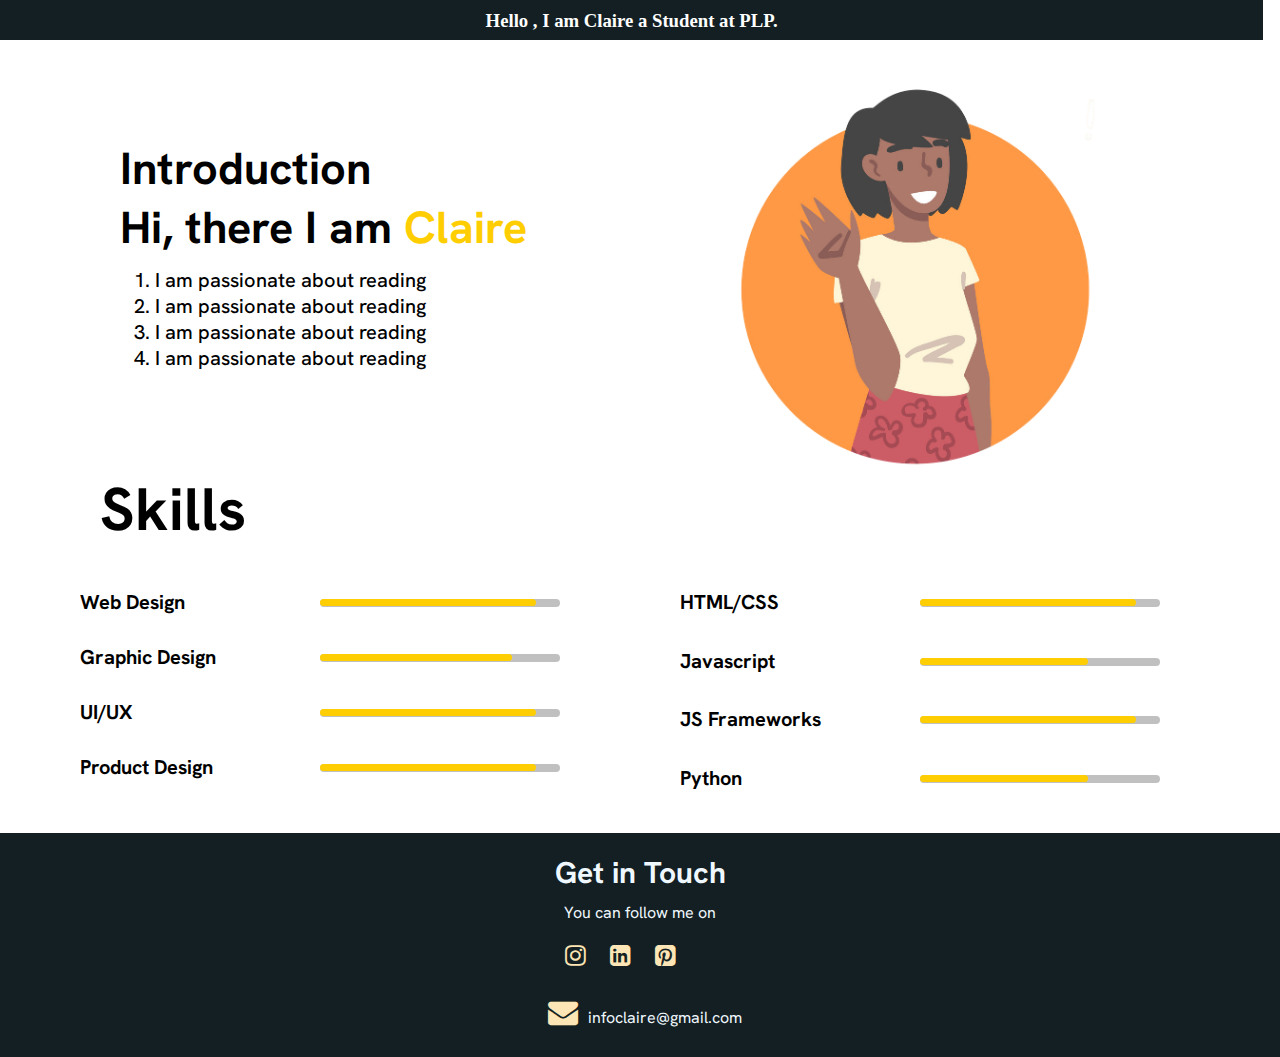
<file: index.html>
<!DOCTYPE html>
<html lang="en">
<head>
    <meta charset="UTF-8">
    <meta name="viewport" content="width=device-width, initial-scale=1.0">
    <link href="https://fonts.googleapis.com/css2?family=Hanken+Grotesk:ital,wght@0,100..900;1,100..900&display=swap" rel="stylesheet">

    <link rel="stylesheet" href="https://cdnjs.cloudflare.com/ajax/libs/font-awesome/4.7.0/css/font-awesome.min.css">
    <title>Document</title>
    <style>
        *{
            margin: 0;
            padding: 0;
            box-sizing: border-box;
        }
        /*Header*/
        header{
            width: 78.95em;
            height: 40px;
            background-color: #131f22;
            color: white;
            display: flex;
            justify-content: center;
            padding: 10px;
        }


        /* Content + Image*/
        .container{
            display: flex;
            height: 430px;
           padding-top: -30px;

        
        }
        .column{
            width: 50%;
            height: auto;
            display: flex;
            justify-content: center;
            flex-direction: column;
            padding-left: 120px;
        }

        .column1{
            width: 50%;
            height: auto;
            display: flex;
            flex-direction: row;
            justify-content: center;
            padding-left: -100px;
            ;
        }
        img{
            height: 25em;
            margin-top: 2em;
            margin-left: -90px;
        }
        h1,h2{
            font-family: "Hanken Grotesk", sans-serif;
            font-weight: 700;
            font-size: 45px;
        }
        ol{
            margin-left: 35px;
            margin-top: 10px;
            font-family: "Hanken Grotesk", sans-serif;
            font-size: 20px;
            font-weight: 500;
        }

        /* Text for skills*/
        #skills{
            font-family: "Hanken Grotesk", sans-serif;
            font-size: 60px;
            margin-left: 100px; 
        } 

        /*Skills Information - first column*/
        .skills{
            display: flex;
            height: 250px;
        }
        .Text{
            width: 50%;
            height: auto;
            display: inline;
            justify-content: space-between;
            padding: 40px;
            padding-top: 16px;
            }
        .webskill{
            width: 500px;
            height: 40px; 
            margin-left: 20px;
            margin-top: 15px;
            display: flex;
            justify-content: space-between;
            font-family: "Hanken Grotesk", sans-serif;
            font-size: 20px;
            padding-left: 20px;
        }
        span{
            margin-top: 10px;
           
        }
        .container1 { 
            background-color: rgb(192, 192, 192); 
            width: 50%; 
            height: 8px;
            border-radius: 15px; 
            margin-top: 20px;
        } 
        .skill { 
            background-color: #ffce02; 
            color: white; 
            padding: 1.5%; 
            text-align: right; 
            /* font-size: 12px; */
            border-radius: 15px; 
        } 
  
        .html { 
            width: 90%; 
        } 


        /*2nd Column*/
        .details{
            width: 50%;
            height: auto;
            display: inline;
            justify-content: space-between;
            padding-top: 16px;
            display: grid;
        }
 
        /*Footer*/
        .footer {
            width: 100%;
            background-color: #131f22;
            display:flex;
            flex-direction: column;
          align-items: center;
            margin-top: 35px;
            padding-left: 50px;
            padding: 20px;
            color: aliceblue; 
            font-family: "Hanken Grotesk", sans-serif;
        }
        span{
            display: inline;
        }
        i{
            margin: 10px;
        }
 
        /* RESPONSIVENESS*/
        @media screen and (min-width:320px) and (max-width:480px) {
            body{
                width: auto;
            }
            header{
                width: auto;
            }

            .column1{
                display: none;
            }
            .column{
            width: 100%;
            padding-left: 0px;
            margin-top: -40px;
            height: 450px;
            }

            ol{
            margin-top: 26px;
            }

            #skills{
            font-size: 50px;
            margin-left: 0px; 
            margin-top: -50px;
            } 
            .skills{
             height: 480px;
            flex-direction: column;
            width: auto;
            }
            .Text{
            width: auto;
            padding: 0px;
            }
            .details{
            width: auto;
            display: inline;
            padding-top: 0px;
            
        }
            .webskill{
            width: auto; 
            margin-left: 00px;
            padding-left: 00px;
        }
        .container1 { 
            height: 5px;
            margin-right: 10px;
        } 
        h4{
            font-size: 17px; 
        }
        .footer{
            margin-top: 0px;
        }
        

        }
        @media screen  and  (max-width:768px) and (min-width:481px){
            body{
                width: auto;
            }
            header{
            width: auto;
            }
            .container{
            height: 240px;
            }
            .column{
            width: 55%;
            padding-left: 20px;
            padding-top: 20px;
            }
            h1,h2{
                font-size: 17px;
                padding-left: 20px;
            }
            ol{
                font-size: 0.9em;
                margin-left: -0.5px;
            }
            .column1{
            width: 50%;
            height: auto;
            }
            img{
            height: 10em;
            margin-left: 0px;
            }
            #skills{
            margin-left: 0px; 
            } 
            .skills{
            height: 480px;
            flex-direction: column;
            }
            .Text{
            width: auto;
           
            padding: 0px;
            padding-top: 0px;
            }
            .webskill{
            width: 390px;
            padding-left: 0px;
            }
            .container1 { 
            width: 40%; 
            height: 5px;
            } 
            .details{
            width: auto;
            padding-top: 0px;
            }
            .footer {
            width: 100%;
            margin-top: 10px;
            
        }
            
    }

      

	

        
    </style>
</head>
<body>
    <header>
       <h3> Hello , I am Claire a Student at PLP.</h3> 
    </header>
    <div class="container">
        <div class="column">
            <h1>Introduction</h1>
            <h2>Hi, there I am <span style="color:#ffce02;"> Claire</span></h2>
                <ol>
                    <li>I am passionate about reading</li>
                    <li>I am passionate about reading</li>
                    <li>I am passionate about reading</li>
                    <li>I am passionate about reading</li>
                </ol>
        </div>
        <div class="column1">
            <img src="illustartion.png" alt="">
        </div>
    </div>

    <h1 id="skills">Skills</h1>
    
    <div class="skills">
         <div class="Text">
            
            <div class="webskill">
              <span> <h4>Web Design</h4></span>  
                <div class="container1">
                    <div class="skill html"></div>
                </div>

            </div>

            <div class="webskill">
                <span> <h4>Graphic Design</h4></span>  
                  <div class="container1">
                      <div class="skill html" style="width:80%"></div>
                  </div>
  
              </div>

              <div class="webskill">
                <span> <h4>UI/UX</h4></span>  
                  <div class="container1">
                      <div class="skill html"></div>
                  </div>
  
              </div>

              <div class="webskill">
                <span> <h4>Product Design</h4></span>  
                  <div class="container1">
                      <div class="skill html"></div>
                  </div>
              </div>

        </div>

        <div class="details"> 
          <div class="webskill">
                <span> <h4>HTML/CSS</h4></span>  
                  <div class="container1">
                      <div class="skill html"></div>
                  </div>
            </div>

            <div class="webskill">
                <span> <h4>Javascript</h4></span>  
                  <div class="container1">
                      <div class="skill html" style="width:70%"></div>
                  </div>
            </div>

            <div class="webskill">
                <span> <h4>JS Frameworks</h4></span>  
                  <div class="container1">
                      <div class="skill html"></div>
                  </div>
            </div>

            <div class="webskill">
                <span> <h4>Python</h3></span>  
                  <div class="container1">
                      <div class="skill html" style="width:70%"></div>
                  </div>
            </div>

      
                  
        </div>
    </div>

    <div class="footer">
        
            <h2 style="font-size: 30px;">Get in Touch </h2>
                <p style="margin-top: 10px;">You can follow me on</p>
                <span style="margin-left: -40px;">
                    <i style="font-size:24px; color: #fee5b5;" class="fa">&#xf16d;</i>
                    <i style="font-size:24px; color: #fee5b5;" class="fa fa-linkedin-square"></i>
                    <i style="font-size:24px; color:#fee5b5 ;" class="fa fa-pinterest-square"></i><br>
                 </span>

                <span style="display: inline-flex;"><i class="fa fa-envelope" style="font-size:30px;color: #fee5b5;"></i>
                    <p style="margin-top: 20px;">infoclaire@gmail.com</p> 
   </span>


        

      
    </div>
    


   
   

   


</body>
</html>
</file>
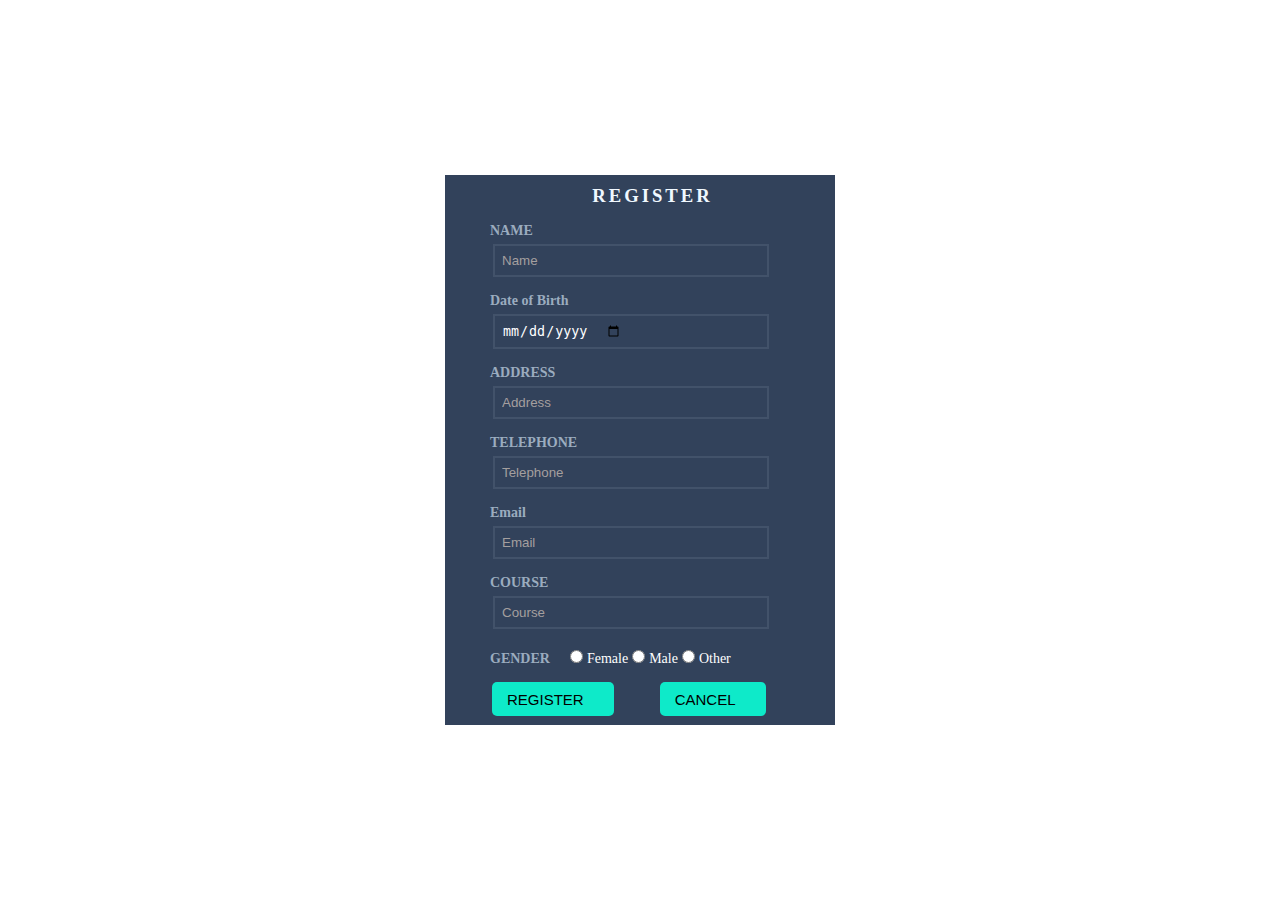
<file: forms.html>
<!DOCTYPE html>
<html lang="en">
<head>
    <meta charset="UTF-8">
    <meta name="viewport" content="width=device-width, initial-scale=1.0">
    <title>Document</title>
    <script>
         src="https://code.jquery.com/jquery-3.4.1.js"
        integrity="sha256-WpOohJOqMqqyKL9FccASB9O0KwACQJpFTUBLTYOVvVU="
         crossorigin="anonymous"</script>
    </script>

    <script>
        function SubForm (){
    $.ajax({
        url:'https://api.apispreadsheets.com/data/f5uknsIRkRCIoXoL/',
        type:'post',
        data:$("#myform").serializeArray(),
        success: function(){
          alert("Registration Succesful:)")
        },
        error: function(){
          alert("There was an error :(")
        }
    });
}
    </script>

    <style>
        *{
            margin: 0;
            padding: 0;
            box-sizing: border-box;
        }
        body{
            display: flex;
            min-height: 100vh;
            justify-content: center;
            align-items: center;
        }
        #myform{
            display: flex;
            padding-left: 45px;
            width: 390px;
            height: 550px;
            background-color:#32425b ;
            flex-direction: column;
        }
        
        input[type=text], input[type=tel] ,input[type=email] , input[type=date] {
            width: 80%;
            padding: 7px;
            background: none;
            border: 2px #42526a solid;
            display: inline-flex;
            margin-left: 3px;
            margin-top: 5px;
            color: white;
        }
        input[type="radio"] + label{
            color: white;
        
            
        }
        ::placeholder{
            color: rgb(164, 159, 159);
        }
        label{
            margin-top: 16px;
            font-family: Georgia, 'Times New Roman', Times, serif;
            font-size: 14px;
            color: #9bacbf;
        }
        h3{
            text-align: center;
            margin-right: 20px;
            color: aliceblue;
            font-family: Georgia, 'Times New Roman', Times, serif;
            letter-spacing: 3px;
            margin-top: 10px;
        }
        .gender{ 
            margin-top: 20px;
        }

        .button{
            margin-top: 10px;
        }
        button{
            padding: 9px 30px 8px 15px;
            display: inline-block;
            background-color: #0eeac9;
            border: none;
            margin: 5px 2px;
            font-size: 15px;
            border-radius: 5px;
          
        }
    
    </style>
</head>
<body>
    <form id="myform">
       
        <h3>
            REGISTER
        </h3>

        <label for="name"><b>NAME</b></label>
        <input type="text" placeholder="Name" name="name" required>
            
            
                <label for="date Of Birth"><b>Date of Birth</b></label>
                <input type="date" placeholder="date of Birth" name="dOB" required>
               

            <label for="Address"><b>ADDRESS</b></label>
             <input type="text" placeholder="Address" required>
       
            <label for="Telephone"><b>TELEPHONE</b></label>
             <input type="tel" placeholder="Telephone" required>
        
        
        
            <label for="Email "><b>Email</b></label>
             <input type="email" placeholder="Email" required>
       
        
        
            <label for="Course "><b>COURSE</b></label>
            <input type="text" placeholder="Course" required>
       
        <span class="gender">
            <label for="gender"><b>GENDER</b></label> &nbsp; &nbsp;
            <input type="radio" name="gender" value="Female" > <label >Female</label> 
            <input type="radio" name="gender" value="Male"> <label >Male</label>
            <input type="radio" name="gender" value="Other"> <label>Other</label>
        </span>
        
        <div class="button">
            <button onclick="Subform()">REGISTER </button>
            <button style="margin-left: 40px;"> CANCEL</button>
        </div>
       
        <div class="button1">
            
        </div>

    </form>
    
</body>
</html>
</file>
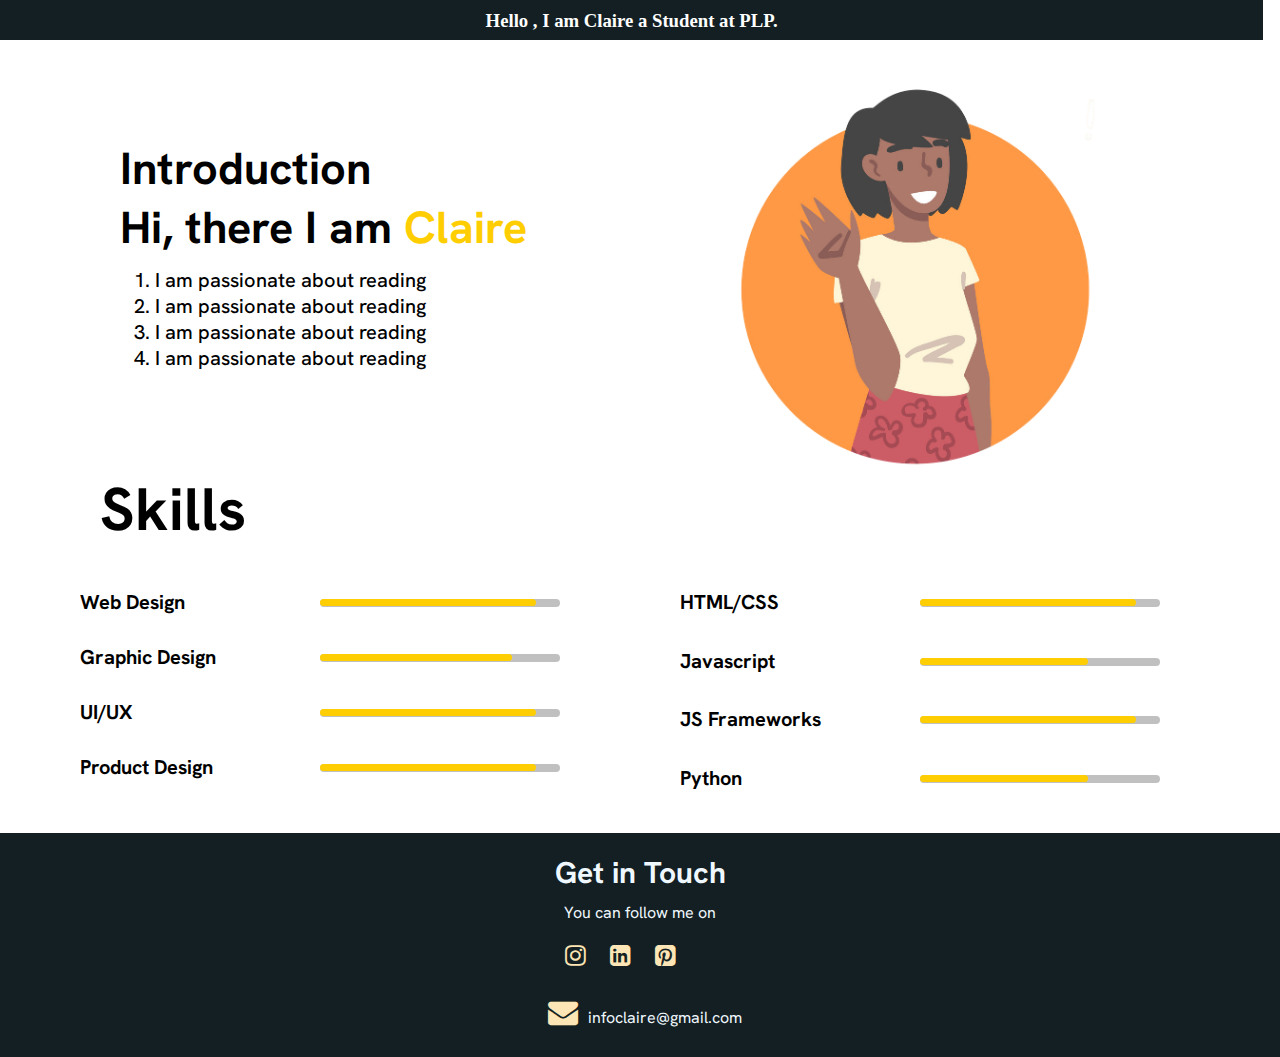
<file: index..html>
<!DOCTYPE html>
<html lang="en">
<head>
    <meta charset="UTF-8">
    <meta name="viewport" content="width=device-width, initial-scale=1.0">
    <link href="https://fonts.googleapis.com/css2?family=Hanken+Grotesk:ital,wght@0,100..900;1,100..900&display=swap" rel="stylesheet">

    <link rel="stylesheet" href="https://cdnjs.cloudflare.com/ajax/libs/font-awesome/4.7.0/css/font-awesome.min.css">
    <title>Document</title>
    <style>
        *{
            margin: 0;
            padding: 0;
            box-sizing: border-box;
        }
        /*Header*/
        header{
            width: 78.95em;
            height: 40px;
            background-color: #131f22;
            color: white;
            display: flex;
            justify-content: center;
            padding: 10px;
        }


        /* Content + Image*/
        .container{
            display: flex;
            height: 430px;
           padding-top: -30px;

        
        }
        .column{
            width: 50%;
            height: auto;
            display: flex;
            justify-content: center;
            flex-direction: column;
            padding-left: 120px;
        }

        .column1{
            width: 50%;
            height: auto;
            display: flex;
            flex-direction: row;
            justify-content: center;
            padding-left: -100px;
            ;
        }
        img{
            height: 25em;
            margin-top: 2em;
            margin-left: -90px;
        }
        h1,h2{
            font-family: "Hanken Grotesk", sans-serif;
            font-weight: 700;
            font-size: 45px;
        }
        ol{
            margin-left: 35px;
            margin-top: 10px;
            font-family: "Hanken Grotesk", sans-serif;
            font-size: 20px;
            font-weight: 500;
        }

        /* Text for skills*/
        #skills{
            font-family: "Hanken Grotesk", sans-serif;
            font-size: 60px;
            margin-left: 100px; 
        } 

        /*Skills Information - first column*/
        .skills{
            display: flex;
            height: 250px;
        }
        .Text{
            width: 50%;
            height: auto;
            display: inline;
            justify-content: space-between;
            padding: 40px;
            padding-top: 16px;
            }
        .webskill{
            width: 500px;
            height: 40px; 
            margin-left: 20px;
            margin-top: 15px;
            display: flex;
            justify-content: space-between;
            font-family: "Hanken Grotesk", sans-serif;
            font-size: 20px;
            padding-left: 20px;
        }
        span{
            margin-top: 10px;
           
        }
        .container1 { 
            background-color: rgb(192, 192, 192); 
            width: 50%; 
            height: 8px;
            border-radius: 15px; 
            margin-top: 20px;
        } 
        .skill { 
            background-color: #ffce02; 
            color: white; 
            padding: 1.5%; 
            text-align: right; 
            /* font-size: 12px; */
            border-radius: 15px; 
        } 
  
        .html { 
            width: 90%; 
        } 


        /*2nd Column*/
        .details{
            width: 50%;
            height: auto;
            display: inline;
            justify-content: space-between;
            padding-top: 16px;
            display: grid;
        }
 
        /*Footer*/
        .footer {
            width: 100%;
            background-color: #131f22;
            display:flex;
            flex-direction: column;
          align-items: center;
            margin-top: 35px;
            padding-left: 50px;
            padding: 20px;
            color: aliceblue; 
            font-family: "Hanken Grotesk", sans-serif;
        }
        span{
            display: inline;
        }
        i{
            margin: 10px;
        }
 
        /* RESPONSIVENESS*/
        @media screen and (min-width:320px) and (max-width:480px) {
            body{
                width: auto;
            }
            header{
                width: auto;
            }

            .column1{
                display: none;
            }
            .column{
            width: 100%;
            padding-left: 0px;
            margin-top: -40px;
            height: 450px;
            }

            ol{
            margin-top: 26px;
            }

            #skills{
            font-size: 50px;
            margin-left: 0px; 
            margin-top: -50px;
            } 
            .skills{
             height: 480px;
            flex-direction: column;
            width: auto;
            }
            .Text{
            width: auto;
            padding: 0px;
            }
            .details{
            width: auto;
            display: inline;
            padding-top: 0px;
            
        }
            .webskill{
            width: auto; 
            margin-left: 00px;
            padding-left: 00px;
        }
        .container1 { 
            height: 5px;
            margin-right: 10px;
        } 
        h4{
            font-size: 17px; 
        }
        .footer{
            margin-top: 0px;
        }
        

        }
        @media screen  and  (max-width:768px) and (min-width:481px){
            body{
                width: auto;
            }
            header{
            width: auto;
            }
            .container{
            height: 240px;
            }
            .column{
            width: 55%;
            padding-left: 20px;
            padding-top: 20px;
            }
            h1,h2{
                font-size: 17px;
                padding-left: 20px;
            }
            ol{
                font-size: 0.9em;
                margin-left: -0.5px;
            }
            .column1{
            width: 50%;
            height: auto;
            }
            img{
            height: 10em;
            margin-left: 0px;
            }
            #skills{
            margin-left: 0px; 
            } 
            .skills{
            height: 480px;
            flex-direction: column;
            }
            .Text{
            width: auto;
           
            padding: 0px;
            padding-top: 0px;
            }
            .webskill{
            width: 390px;
            padding-left: 0px;
            }
            .container1 { 
            width: 40%; 
            height: 5px;
            } 
            .details{
            width: auto;
            padding-top: 0px;
            }
            .footer {
            width: 100%;
            margin-top: 10px;
            
        }
            
    }

      

	

        
    </style>
</head>
<body>
    <header>
       <h3> Hello , I am Claire a Student at PLP.</h3> 
    </header>
    <div class="container">
        <div class="column">
            <h1>Introduction</h1>
            <h2>Hi, there I am <span style="color:#ffce02;"> Claire</span></h2>
                <ol>
                    <li>I am passionate about reading</li>
                    <li>I am passionate about reading</li>
                    <li>I am passionate about reading</li>
                    <li>I am passionate about reading</li>
                </ol>
        </div>
        <div class="column1">
            <img src="illustartion.png" alt="">
        </div>
    </div>

    <h1 id="skills">Skills</h1>
    
    <div class="skills">
         <div class="Text">
            
            <div class="webskill">
              <span> <h4>Web Design</h4></span>  
                <div class="container1">
                    <div class="skill html"></div>
                </div>

            </div>

            <div class="webskill">
                <span> <h4>Graphic Design</h4></span>  
                  <div class="container1">
                      <div class="skill html" style="width:80%"></div>
                  </div>
  
              </div>

              <div class="webskill">
                <span> <h4>UI/UX</h4></span>  
                  <div class="container1">
                      <div class="skill html"></div>
                  </div>
  
              </div>

              <div class="webskill">
                <span> <h4>Product Design</h4></span>  
                  <div class="container1">
                      <div class="skill html"></div>
                  </div>
              </div>

        </div>

        <div class="details"> 
          <div class="webskill">
                <span> <h4>HTML/CSS</h4></span>  
                  <div class="container1">
                      <div class="skill html"></div>
                  </div>
            </div>

            <div class="webskill">
                <span> <h4>Javascript</h4></span>  
                  <div class="container1">
                      <div class="skill html" style="width:70%"></div>
                  </div>
            </div>

            <div class="webskill">
                <span> <h4>JS Frameworks</h4></span>  
                  <div class="container1">
                      <div class="skill html"></div>
                  </div>
            </div>

            <div class="webskill">
                <span> <h4>Python</h3></span>  
                  <div class="container1">
                      <div class="skill html" style="width:70%"></div>
                  </div>
            </div>

      
                  
        </div>
    </div>

    <div class="footer">
        
            <h2 style="font-size: 30px;">Get in Touch </h2>
                <p style="margin-top: 10px;">You can follow me on</p>
                <span style="margin-left: -40px;">
                    <i style="font-size:24px; color: #fee5b5;" class="fa">&#xf16d;</i>
                    <i style="font-size:24px; color: #fee5b5;" class="fa fa-linkedin-square"></i>
                    <i style="font-size:24px; color:#fee5b5 ;" class="fa fa-pinterest-square"></i><br>
                 </span>

                <span style="display: inline-flex;"><i class="fa fa-envelope" style="font-size:30px;color: #fee5b5;"></i>
                    <p style="margin-top: 20px;">infoclaire@gmail.com</p> 
   </span>


        

      
    </div>
    


   
   

   


</body>
</html>
</file>
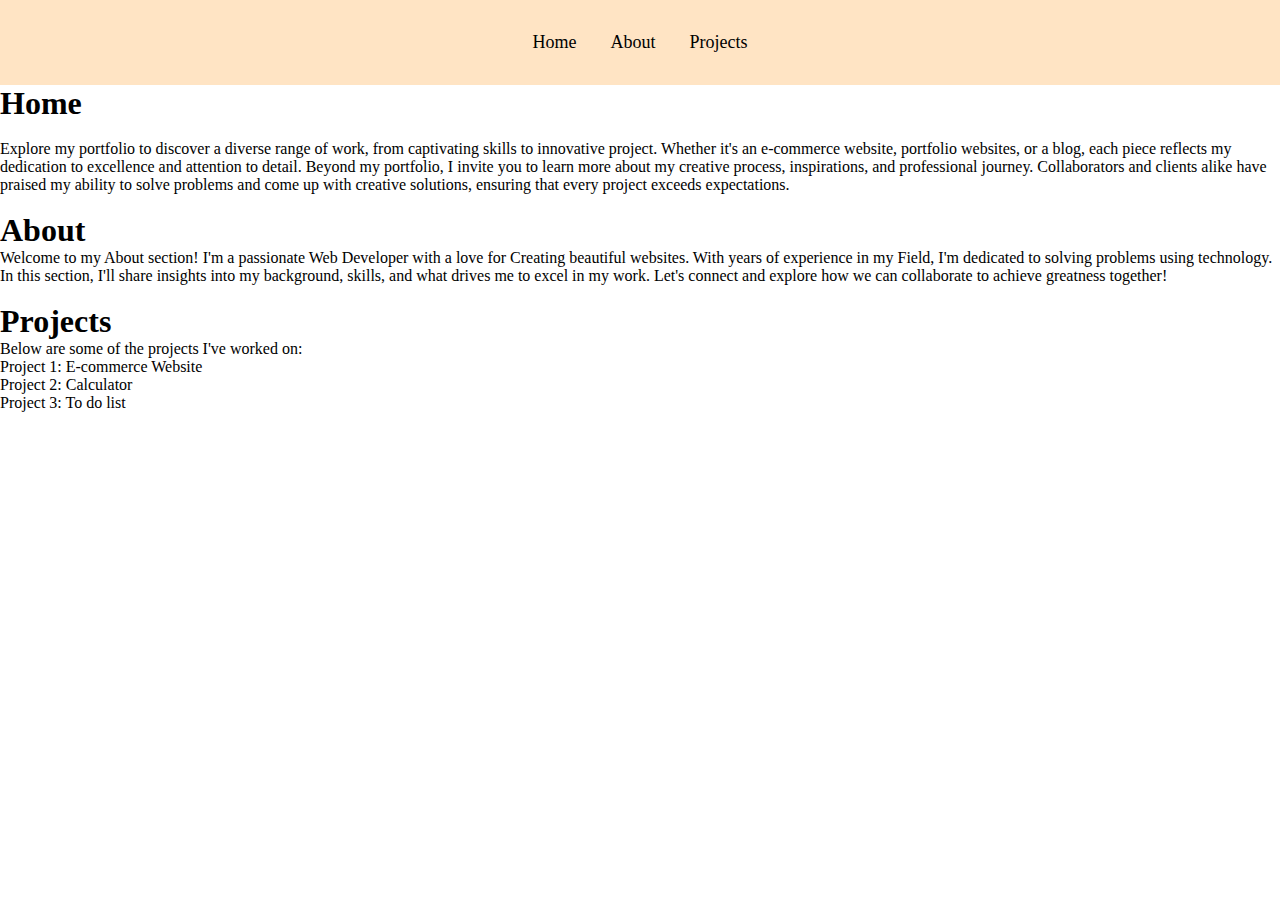
<file: portfolio.html>
<!DOCTYPE html>
<html lang="en">
<head>
    <meta charset="UTF-8">
    <meta name="viewport" content="width=device-width, initial-scale=1.0">
    <title>Document</title>
    <link rel="stylesheet" href="style.css">
</head>
<body>
    <div class="nav-bar">
            <ul>
                <a href="#Home">Home</a>
                <a href="#About">About</a>
                <a href="#">Projects</a>
            </ul>
    </div>
    
    <section id="Home">
        <h1>Home</h1> <br>
        <p>
            Explore my portfolio to discover a diverse range of work, from captivating skills to innovative project. Whether it's  an e-commerce website, portfolio websites, or a blog, each piece reflects my dedication to excellence and attention to detail.
            Beyond my portfolio, I invite you to learn more about my creative process, inspirations, and professional journey. Collaborators and clients alike have praised my ability to solve problems and come up with creative solutions, ensuring that every project exceeds expectations.
        </p>
    </section>
    <br>
    <section id="About">
        <h1>About</h1> 
        
            Welcome to my About section! I'm a passionate Web Developer with a love for Creating beautiful websites. With  years of experience in my Field, I'm dedicated to solving problems using technology. In this section, I'll share insights into my background, skills, and what drives me to excel in my work. Let's connect and explore how we can collaborate to achieve greatness together!
        </p>
    </section>
    <br>
    <section id="project">
        <h1>Projects</h1>
        <p>Below are some of the projects I've worked on:</p>
         <ul>
         <li>Project 1: E-commerce Website</li>
         <li>Project 2: Calculator</li>
         <li>Project 3: To do list</li>
    
         </ul>
    </section>
</body>
</html>
</file>
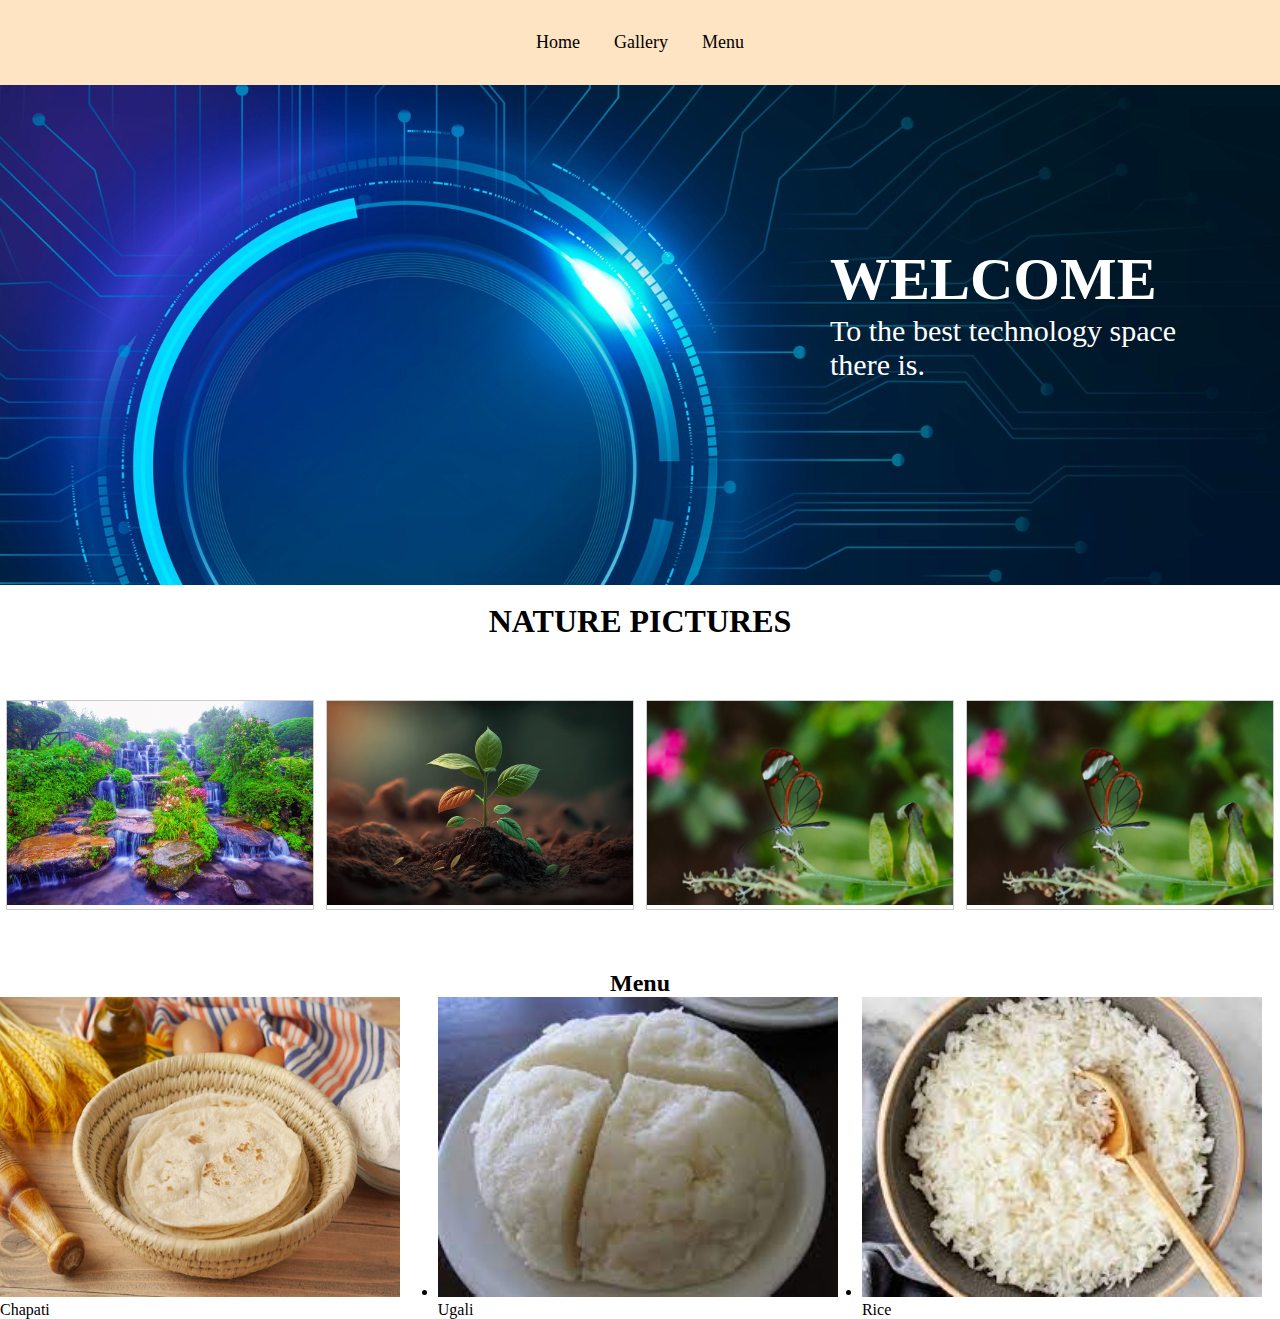
<file: web/images_links.html>
<!DOCTYPE html>
<html lang="en">
<head>
    <meta charset="UTF-8">
    <meta name="viewport" content="width=device-width, initial-scale=1.0">
    <title>Document</title>
    <style>
        *{
    margin: 0;
    padding: 0;
    box-sizing: border-box;
    }
        .nav-bar{
    overflow: hidden;
    background-color: bisque;
    padding-top: 20px;
    padding-bottom: 20px;
    text-align: center;
    }
        .nav-bar ul a{
    display: inline-block;
    color: black;
    padding: 12px 15px;
    text-decoration: none;
    font-size: 18px;
    }

        #Home{
            background-color: blueviolet;
            box-sizing: border-box;
            width: auto;
            background-image: url(images/circle.png );
            height: 500px;
        }
                
                .Text {
                width: 450px;
                height: 220px; 
                float: right;
                padding-top: 40px;
                color: white;
                font-size: 30px;
                margin-top: 120px;
                padding-right: 90px;
                /*background-color: aqua; */

                }

        #gallery{
            height: 400px;
            box-sizing: border-box;
        }

                div.gallery {
                border: 1px solid #ccc;
                }

                div.gallery:hover {
                border: 1px solid #777;
                }

                div.gallery img {
                width: 100%;
                height: auto;
                }

                .responsive {
                padding: 0 6px;
                float: left;
                width: 24.99999%;
                margin-top: 60px;
                margin-bottom: 60px;
                }

        .list{
            width: 200px;
            height: 300px;
           display: inline;
        }
        .list ul{
            display: inline-flex;
        }
        image{
            width: 60%;
                height: auto;
        }
    </style>
</head>
<body>
    <div class="nav-bar">
        <ul>
            <a href="#Home">Home</a>
            <a href="#Gallery">Gallery</a>
            <a href="#Menu">Menu</a>
        </ul>
</div>

<section id="Home">
   <div class="Text">
    <h1>WELCOME</h1>
    <p> To the best technology space there is. </p>
    </div>
   </div>
     <br>
    
</section>
<br>

<section id="Gallery">


  <!--  <h1 style="color: black; margin-left: 23em;"> NATURE GALLERY </h1>
<div class="container">
    <div class="column">1

    </div>
    <div class="column">1</div>
    <div class="column">1</div>
</div> -->

<h1 style="text-align: center;"> NATURE PICTURES</h1>

<div class="responsive">
  <div class="gallery">
    <a target="_blank" href="https://www.nature.com/">
      <img src="images/985.jpg" alt="Cinque Terre" width="600" height="400">
    </a>
   
  </div>
</div>

<div class="responsive">
    <div class="gallery">
      <a target="_blank" href="https://naturekenya.org/">
        <img src="images/1462.jpg" alt="Forest" width="600" height="400">
      </a>
     
    </div>
  </div>

  <div class="responsive">
    <div class="gallery">
      <a target="_blank" href="https://asknature.org/">
        <img src="images/pexels-kelly-2918152.jpg" alt="Northern Lights" width="600" height="400">
      </a>
     
    </div>
  </div>

  <div class="responsive">
    <div class="gallery">
      <a target="_blank" href="img_mountains.jpg">
        <img src="images/pexels-kelly-2918152.jpg" alt="Mountains" width="600" height="400">
      </a>
    </div>
  </div>
  
</section>

<br>

<section id="Menu" style="margin-top: 20px;">
    <h2 style="text-align: center;"> Menu</h2>

    <div class="list">
        <ul>
            <li class="images">
                <a target="_blank" href="https://judywanderi.net/chapati-soft-and-delicious-kenyan-delicacy/"> 
                    <img src="images/pexels-towfiqu-barbhuiya-9797029 (1).jpg" alt="Northern Lights" width="400" height="300">
                </a>
                    Chapati
            </li>
            <li class="images">
                <a target="_blank" href="https://afrifoodnetwork.com/recipes/ugali/">
                    <img src="images/download (1).jpg" alt="Northern Lights" width="400" height="300"> </a>
                    
                    Ugali
            </li>
            <li class="images">
                <a target="_blank" href="https://www.allrecipes.com/recipe/79543/fried-rice-restaurant-style/">
                    <img src="images/download (2).jpg" alt="Northern Lights" width="400" height="300"> </a>
                     Rice 
            </li>
        </ul>
    </div>
</section>


    



</body>
</html>
</file>
<file: style.css>
*{
    margin: 0;
    padding: 0;
    box-sizing: border-box;
}
.nav-bar{
    overflow: hidden;
    background-color: bisque;
    padding-top: 20px;
    padding-bottom: 20px;
    text-align: center;
}
.nav-bar ul a{
    display: inline-block;
    color: black;
    padding: 12px 15px;
    text-decoration: none;
    font-size: 18px;
}
</file>
